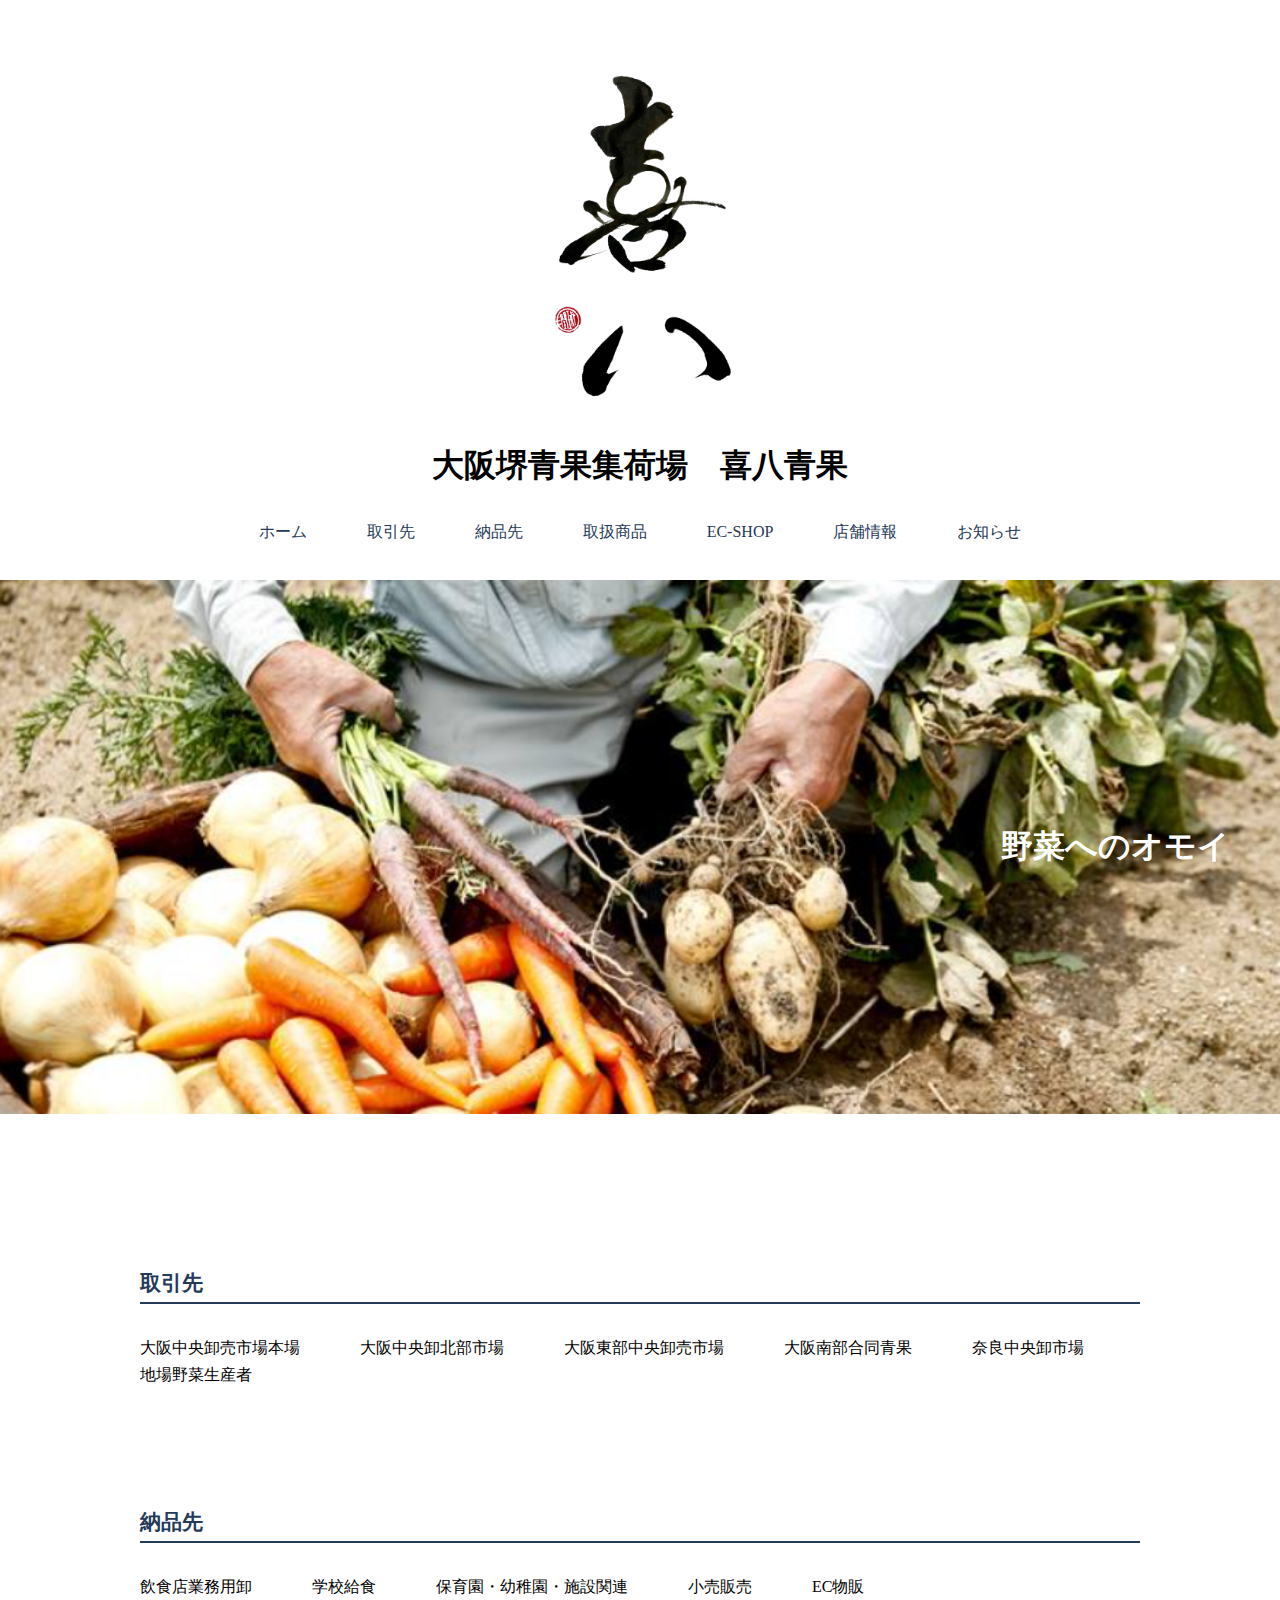
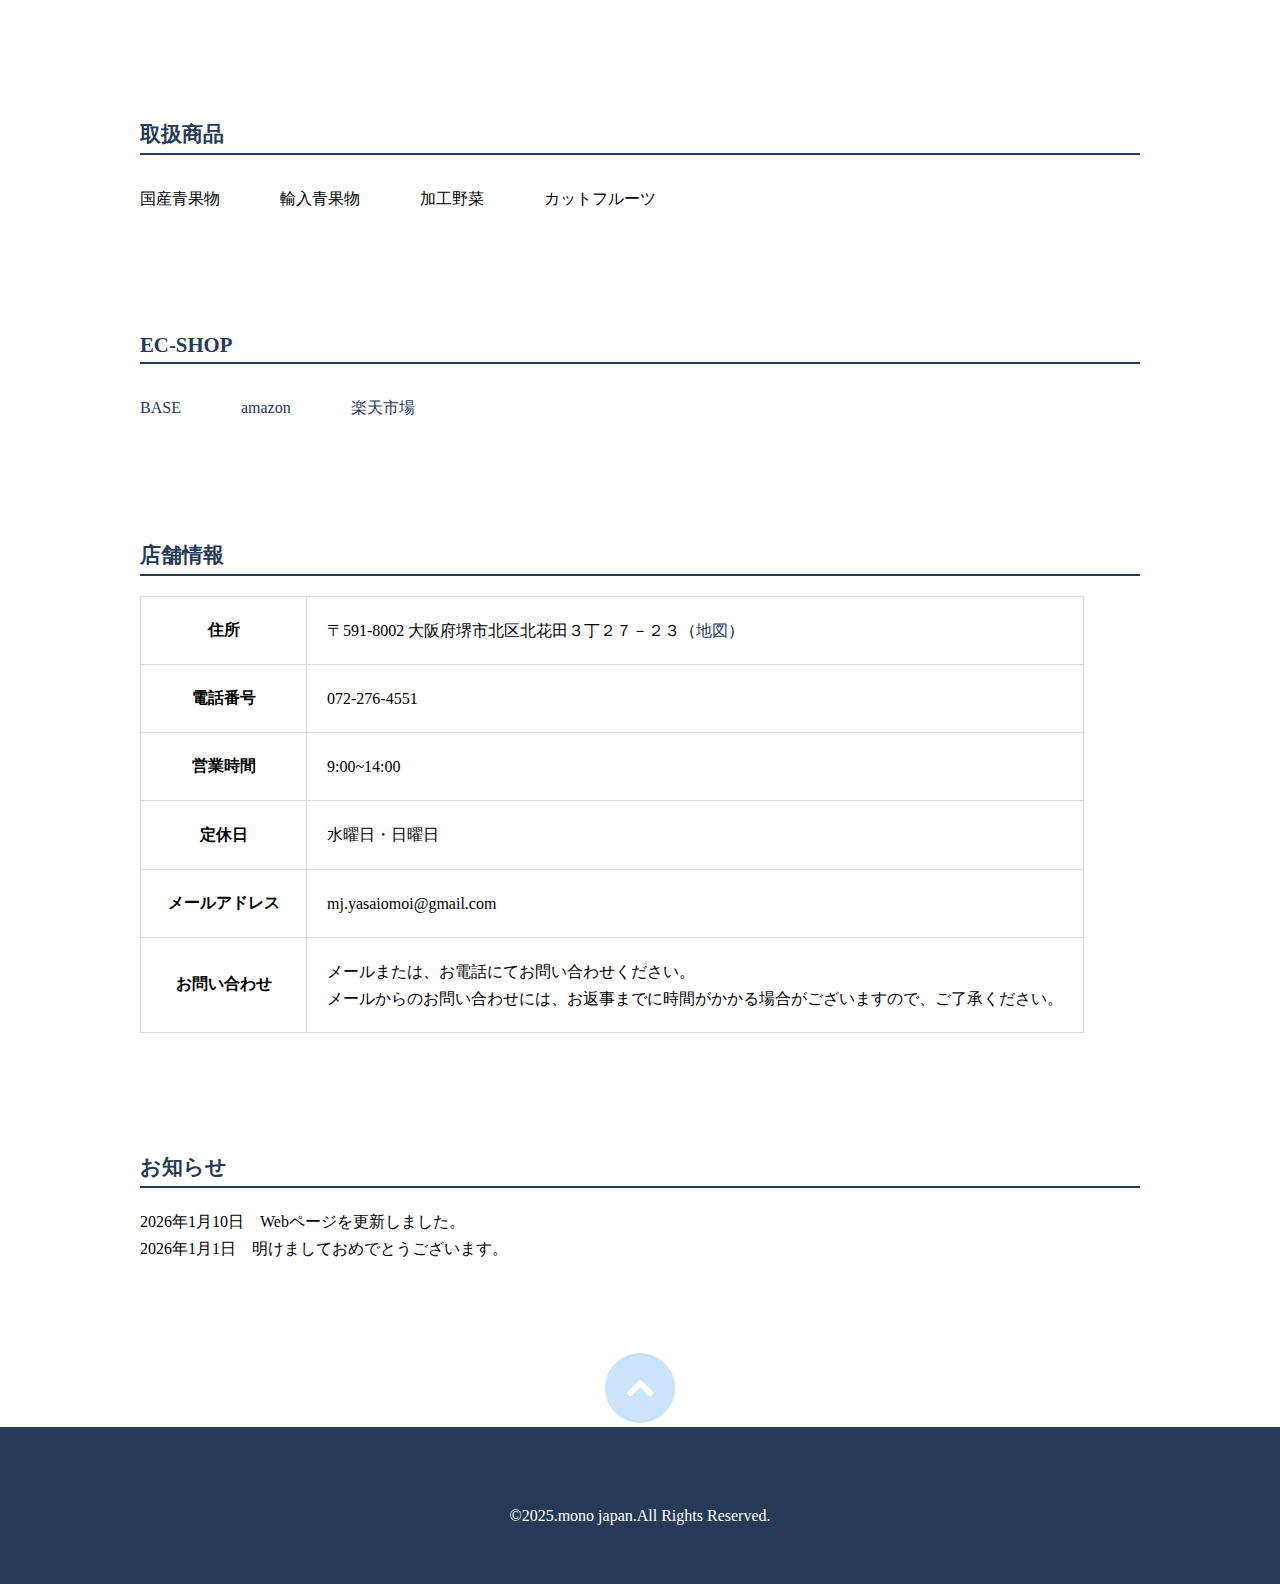
<file: index.html>
<!doctype html>
<html>

<head>
  <meta charset="UTF-8">
  <meta name="viewport" content="width=device-width, initial-scale=1">
  <title>堺市青果物卸販売　喜八</title>

  <link rel="stylesheet" href="css/style.css">
</head>

<body id="top">
  <!--ヘッダー開始-->
  <header class="header">
    <div class="top">
      <img src="images/kihachi.png" alt="店舗ロゴ">
    </div>
    <div class="logo">
      <h1>大阪堺青果集荷場　喜八青果</h1>
    </div>
    <nav class="nav">
      <ul>
        <li><a href="index.html">ホーム</a></li>
        <li><a href="index.html#supplier">取引先</a></li>
        <li><a href="index.html#customer">納品先</a></li>
        <li><a href="index.html#product">取扱商品</a></li>
        <li><a href="index.html#EC">EC-SHOP</a></li>
        <li><a href="index.html#shop">店舗情報</a></li>
        <li><a href="index.html#new">お知らせ</a></li>
      </ul>
    </nav>
  </header>
  <!--ヘッダーここまで-->
  <h1 class="hero index">野菜へのオモイ</h1>
  <main>
    <div id="supplier">
      <h2>取引先</h2>
      <nav>
        <ul>
          <li>大阪中央卸売市場本場</li>
          <li>大阪中央卸北部市場</li>
          <li>大阪東部中央卸売市場</li>
          <li>大阪南部合同青果</li>
          <li>奈良中央卸市場</li>
          <li>地場野菜生産者</li>
        </ul>
      </nav>
    </div>
    <div id="customer">
      <h2>納品先</h2>
      <nav>
        <ul>
          <li>飲食店業務用卸</li>
          <li>学校給食</li>
          <li>保育園・幼稚園・施設関連</li>
          <li>小売販売</li>
          <li>EC物販</li>
        </ul>
      </nav>
    </div>
    <div id="product">
      <h2>取扱商品</h2>
      <nav>
        <ul>
          <li>国産青果物</li>
          <li>輸入青果物</li>
          <li>加工野菜</li>
          <li>カットフルーツ</li>
        </ul>
      </nav>
    </div>
    <div id="EC">
      <h2>EC-SHOP</h2>
      <nav>
        <ul>
          <li><a href="https://kihachi.base.ec" target="_blank">BASE</a></li>
          <li><a
              href="https://www.amazon.co.jp/%E9%87%8E%E8%8F%9C-monojapan-%E9%A3%9F%E5%93%81%E3%83%BB%E9%A3%B2%E6%96%99%E3%83%BB%E3%81%8A%E9%85%92/s?rh=n%3A70943051%2Cp_6%3AA1IYSQZE8ZMUAF"
              target="_blank">amazon</a></li>
          <li><a href="https://www.rakuten.ne.jp/gold/yasai-omoi/" target="_blank">楽天市場</a></li>
        </ul>
      </nav>
    </div>

    <div id="shop">
      <h2>店舗情報</h2>
      <table class="shop-info">
        <tr>
          <th>住所</th>
          <td>〒591-8002 大阪府堺市北区北花田３丁２７－２３（<a href="images/map.png" target="_blank">地図</a>）</td>
        </tr>
        <tr>
          <th>電話番号</th>
          <td>072-276-4551
          </td>
        </tr>
        <tr>
          <th>営業時間</th>
          <td>9:00~14:00</td>
        </tr>
        <tr>
          <th>定休日</th>
          <td>水曜日・日曜日</td>
        </tr>
        <tr>
          <th>メールアドレス</th>
          <td>mj.yasaiomoi@gmail.com</td>
        </tr>
        <tr>
          <th>お問い合わせ</th>
          <td>メールまたは、お電話にてお問い合わせください。
            <p>メールからのお問い合わせには、お返事までに時間がかかる場合がございますので、ご了承ください。</p>
          </td>
        </tr>
      </table>
    </div>

    <div id="new">
      <h2>お知らせ</h2>
      <p>2026年1月10日　Webページを更新しました。</p>
      <p>2026年1月1日　明けましておめでとうございます。</p>
    </div>


  </main>
  <!--フッター開始-->
  <footer>
    <div class="gotop">
      <a href="#top"><img src="images/gotop.svg" alt="ページトップへ戻る"></a>
    </div>
    <p class="copyright">&copy;2025.mono japan.All Rights Reserved.</p>
  </footer>
  <!--フッターここまで-->
</body>

</html>
</file>
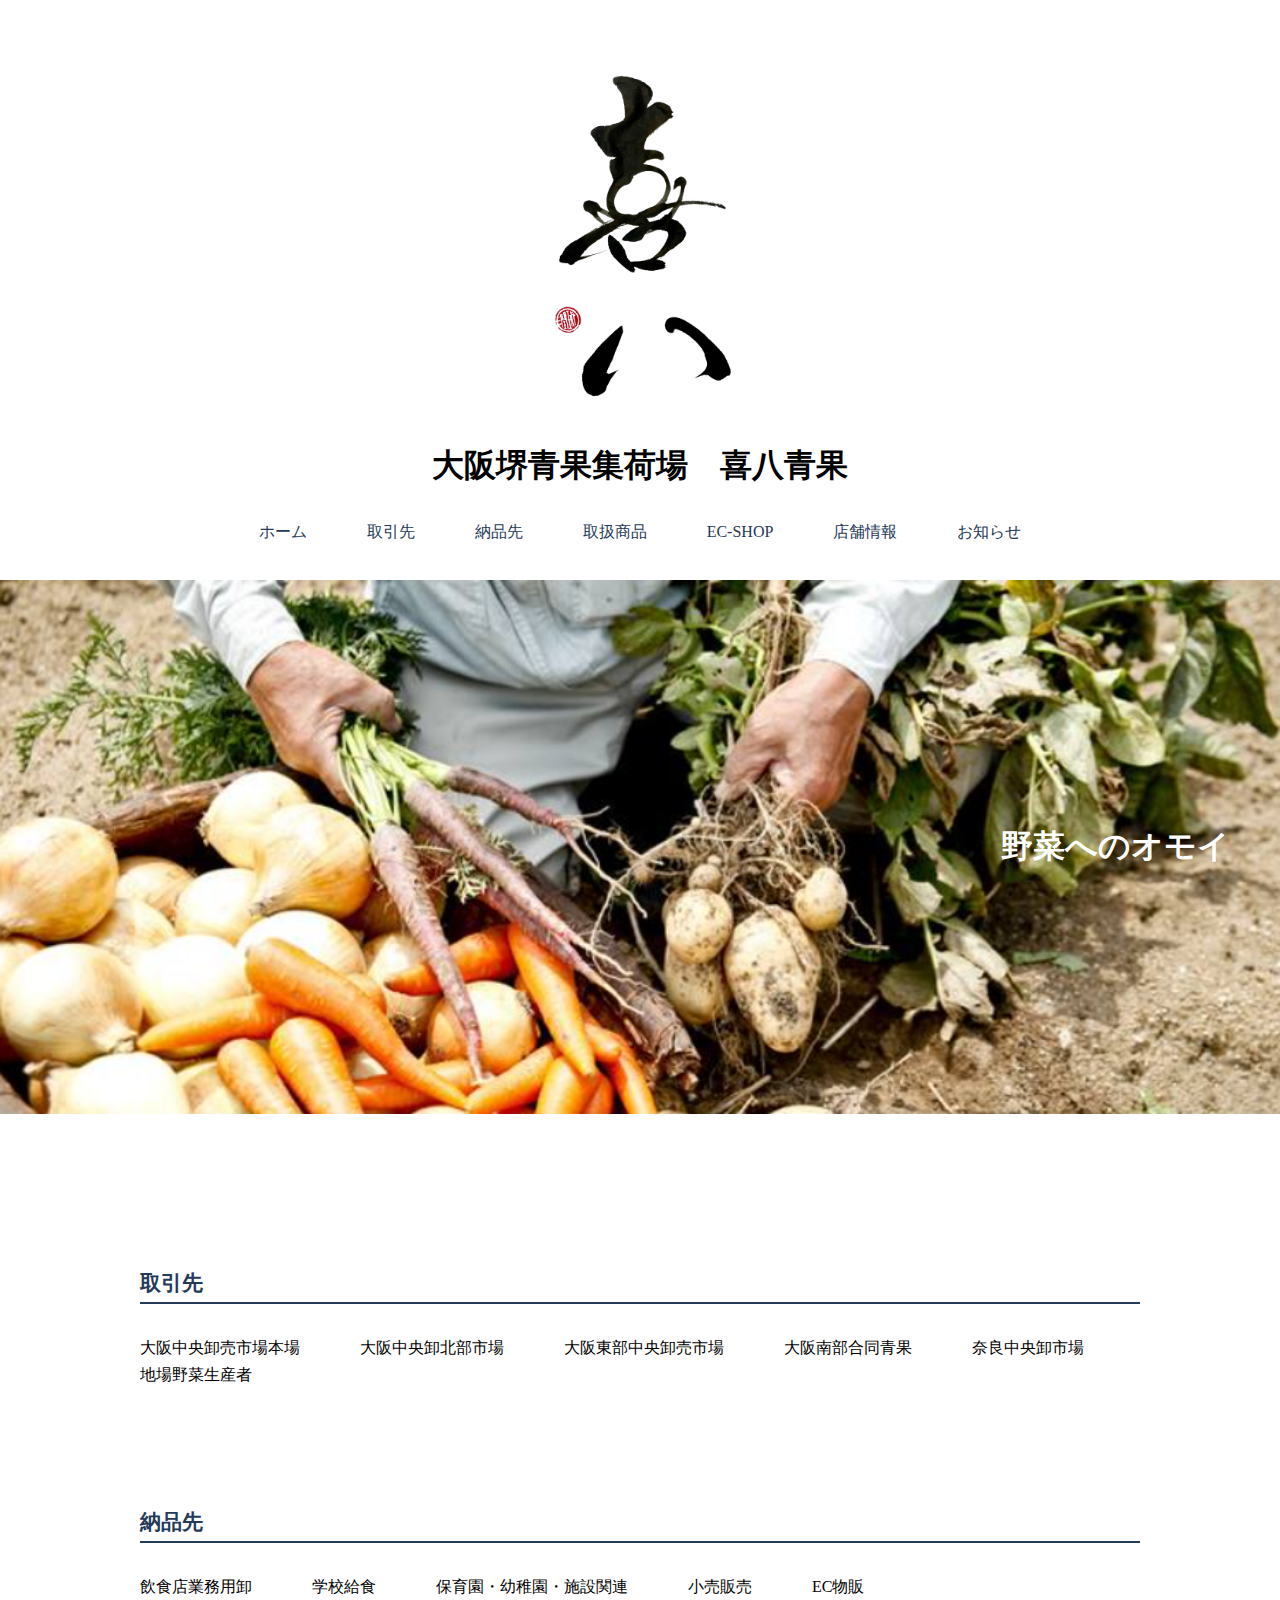
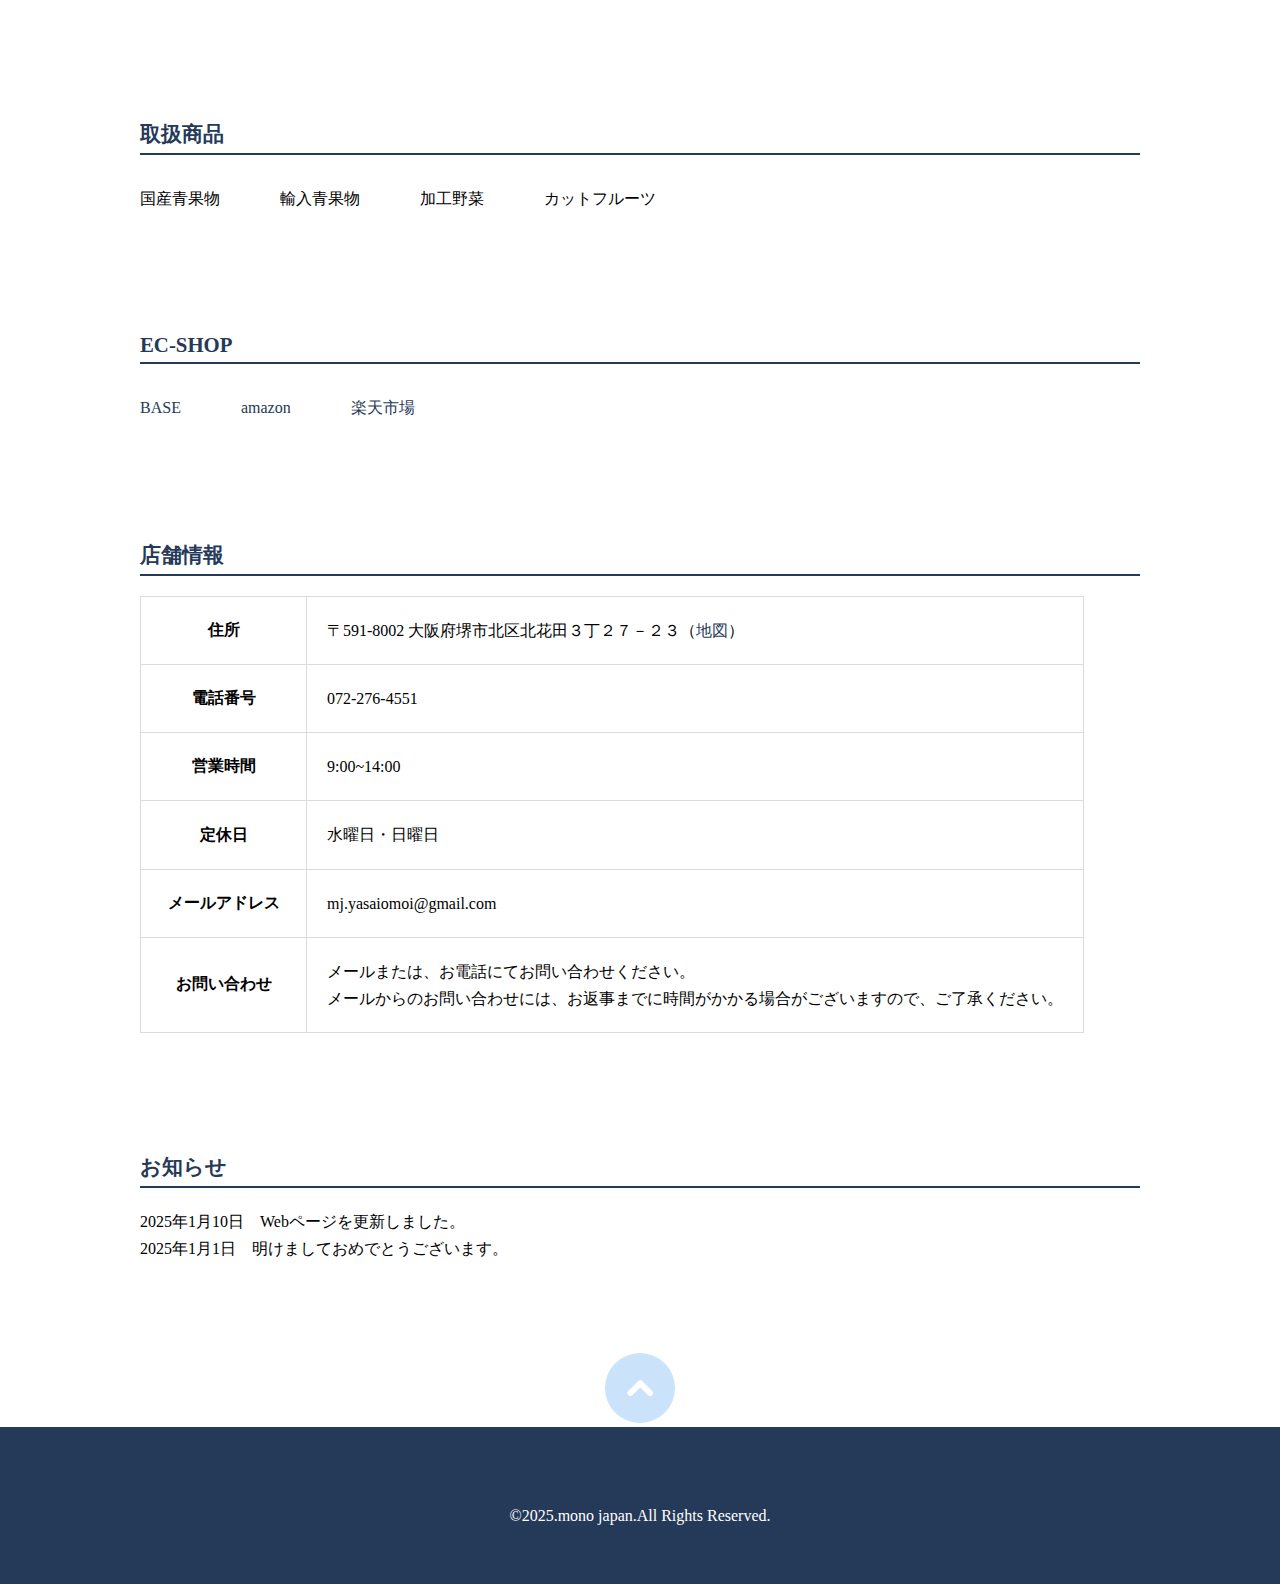
<file: kihachiHP/index.html>
<!doctype html>
<html>
<head>
  <meta charset="UTF-8">
  <meta name="viewport" content="width=device-width, initial-scale=1">
  <title>堺市青果物卸販売　喜八</title>

<link rel="stylesheet" href="css/style.css">
</head>
<body id="top">
 <!--ヘッダー開始-->
  <header class="header">
<div class="top">
    <img src="images/kihachi.png" alt="店舗ロゴ">
</div>
  <div class="logo">
    <h1>大阪堺青果集荷場　喜八青果</h1>
  </div>
    <nav class="nav">
      <ul>
      <li><a href="index.html">ホーム</a></li>
      <li><a href="index.html#supplier">取引先</a></li>
      <li><a href="index.html#customer">納品先</a></li>
      <li><a href="index.html#product">取扱商品</a></li>
      <li><a href="index.html#EC">EC-SHOP</a></li>
      <li><a href="index.html#shop">店舗情報</a></li>
      <li><a href="index.html#new">お知らせ</a></li>
      </ul>
    </nav>
 </header>
  <!--ヘッダーここまで-->
  <h1 class="hero index">野菜へのオモイ</h1>
  <main>
<div id="supplier">
      <h2>取引先</h2>
      <nav>
      <ul>
      <li>大阪中央卸売市場本場</li>
      <li>大阪中央卸北部市場</li>
      <li>大阪東部中央卸売市場</li>
      <li>大阪南部合同青果</li>
      <li>奈良中央卸市場</li>
      <li>地場野菜生産者</li>
      </ul>
      </nav>
</div>
<div id="customer">
      <h2>納品先</h2>
      <nav>
      <ul>
      <li>飲食店業務用卸</li>
      <li>学校給食</li>
      <li>保育園・幼稚園・施設関連</li>
      <li>小売販売</li>
      <li>EC物販</li>
      </ul>
      </nav>
</div>
<div id="product">
      <h2>取扱商品</h2>
      <nav>
      <ul>
      <li>国産青果物</li>
      <li>輸入青果物</li>
      <li>加工野菜</li>
      <li>カットフルーツ</li>
      </ul>
      </nav>
</div>
  <div id="EC">
      <h2>EC-SHOP</h2>
              <nav>
          <ul>
          <li><a href="https://kihachi.base.ec" target="_blank">BASE</a></li>
          <li><a href="https://www.amazon.co.jp/%E9%87%8E%E8%8F%9C-monojapan-%E9%A3%9F%E5%93%81%E3%83%BB%E9%A3%B2%E6%96%99%E3%83%BB%E3%81%8A%E9%85%92/s?rh=n%3A70943051%2Cp_6%3AA1IYSQZE8ZMUAF" target="_blank">amazon</a></li>
          <li><a href="https://www.rakuten.ne.jp/gold/yasai-omoi/" target="_blank">楽天市場</a></li>
          </ul>
        </nav>
  </div>

<div id="shop">
     <h2>店舗情報</h2>
      <table class="shop-info">
        <tr>
          <th>住所</th>
          <td>〒591-8002 大阪府堺市北区北花田３丁２７－２３（<a href="images/map.png" target="_blank">地図</a>）</td>
        </tr>
        <tr>
          <th>電話番号</th>
          <td>072-276-4551
          </td>
        </tr>
         <tr>
          <th>営業時間</th>
          <td>9:00~14:00</td>
        </tr>
        <tr>
          <th>定休日</th>
          <td>水曜日・日曜日</td>
        </tr>
        <tr>
          <th>メールアドレス</th>
          <td>mj.yasaiomoi@gmail.com</td>
        </tr>
        <tr>
          <th>お問い合わせ</th>
          <td>メールまたは、お電話にてお問い合わせください。
<p>メールからのお問い合わせには、お返事までに時間がかかる場合がございますので、ご了承ください。</p></td>
        </tr>
      </table>
  </div>

  <div id="new">
      <h2>お知らせ</h2>
      <p>2025年1月10日　Webページを更新しました。</p>
      <p>2025年1月1日　明けましておめでとうございます。</p>
  </div>


  </main>
<!--フッター開始-->
<footer>
<div class="gotop">
   <a href="#top"><img src="images/gotop.svg" alt="ページトップへ戻る"></a>
  </div>
<p class="copyright">&copy;2025.mono japan.All Rights Reserved.</p>
</footer>
<!--フッターここまで-->
</body>
</html>
</file>
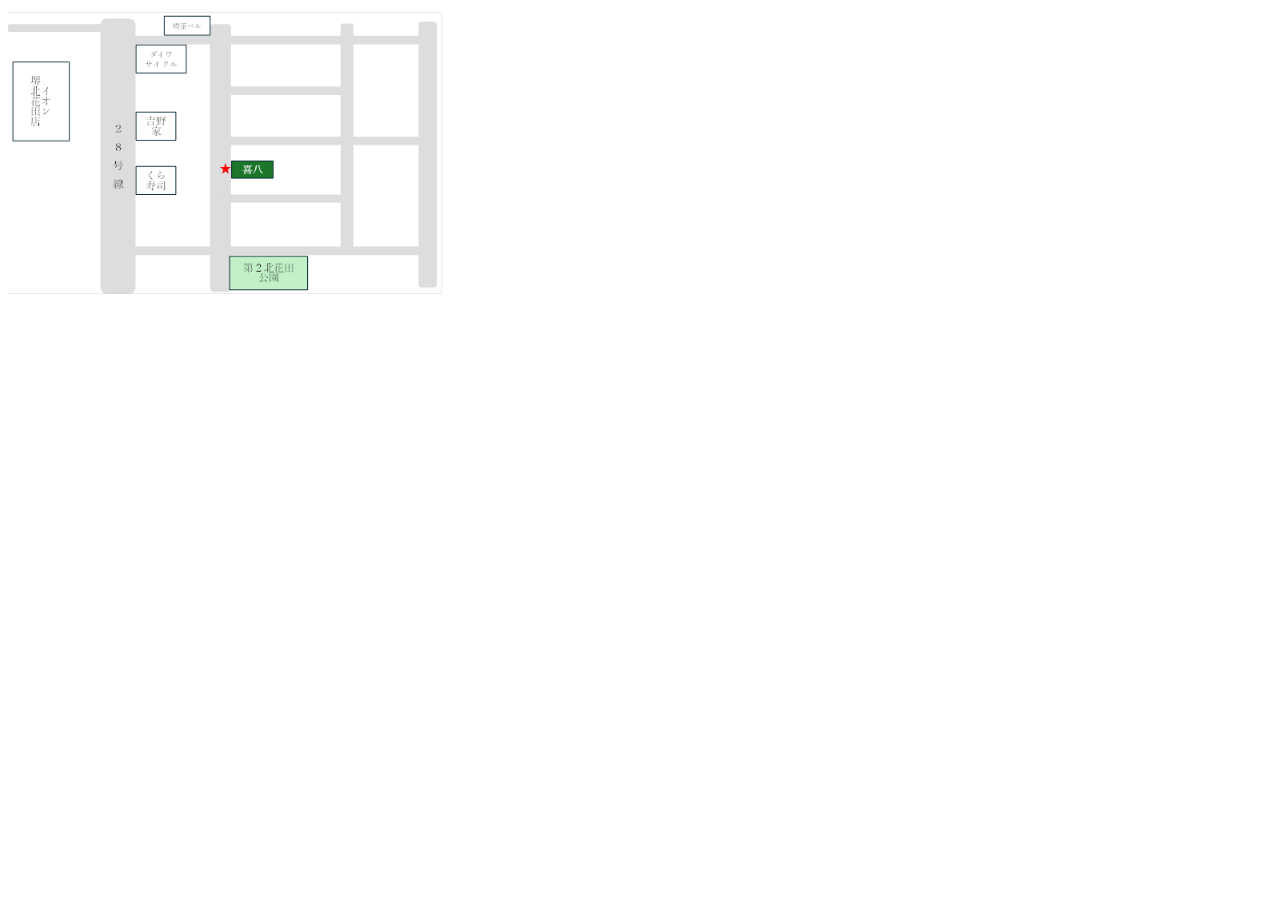
<file: images/kihachimap.files.html>
<html xmlns:v="urn:schemas-microsoft-com:vml"
xmlns:o="urn:schemas-microsoft-com:office:office"
xmlns:w="urn:schemas-microsoft-com:office:word"
xmlns:m="http://schemas.microsoft.com/office/2004/12/omml"
xmlns="http://www.w3.org/TR/REC-html40">

<head>
<meta http-equiv=Content-Type content="text/html; charset=shift_jis">
<meta name=ProgId content=Word.Document>
<meta name=Generator content="Microsoft Word 15">
<meta name=Originator content="Microsoft Word 15">
<link rel=File-List href="kihachimap.files.files/filelist.xml">
<link rel=Edit-Time-Data href="kihachimap.files.files/editdata.mso">
<!--[if !mso]>
<style>
v\:* {behavior:url(#default#VML);}
o\:* {behavior:url(#default#VML);}
w\:* {behavior:url(#default#VML);}
.shape {behavior:url(#default#VML);}
</style>
<![endif]--><!--[if gte mso 9]><xml>
 <o:DocumentProperties>
  <o:Author>student</o:Author>
  <o:LastAuthor>student</o:LastAuthor>
  <o:Revision>1</o:Revision>
  <o:TotalTime>1</o:TotalTime>
  <o:Created>2025-01-08T05:51:00Z</o:Created>
  <o:LastSaved>2025-01-08T05:52:00Z</o:LastSaved>
  <o:Pages>1</o:Pages>
  <o:Characters>1</o:Characters>
  <o:Lines>1</o:Lines>
  <o:Paragraphs>1</o:Paragraphs>
  <o:CharactersWithSpaces>1</o:CharactersWithSpaces>
  <o:Version>16.00</o:Version>
 </o:DocumentProperties>
 <o:OfficeDocumentSettings>
  <o:AllowPNG/>
 </o:OfficeDocumentSettings>
</xml><![endif]-->
<link rel=themeData href="kihachimap.files.files/themedata.thmx">
<link rel=colorSchemeMapping
href="kihachimap.files.files/colorschememapping.xml">
<!--[if gte mso 9]><xml>
 <w:WordDocument>
  <w:SpellingState>Clean</w:SpellingState>
  <w:GrammarState>Clean</w:GrammarState>
  <w:TrackMoves>false</w:TrackMoves>
  <w:TrackFormatting/>
  <w:PunctuationKerning/>
  <w:DisplayHorizontalDrawingGridEvery>0</w:DisplayHorizontalDrawingGridEvery>
  <w:DisplayVerticalDrawingGridEvery>2</w:DisplayVerticalDrawingGridEvery>
  <w:ValidateAgainstSchemas/>
  <w:SaveIfXMLInvalid>false</w:SaveIfXMLInvalid>
  <w:IgnoreMixedContent>false</w:IgnoreMixedContent>
  <w:AlwaysShowPlaceholderText>false</w:AlwaysShowPlaceholderText>
  <w:DoNotPromoteQF/>
  <w:LidThemeOther>EN-US</w:LidThemeOther>
  <w:LidThemeAsian>JA</w:LidThemeAsian>
  <w:LidThemeComplexScript>X-NONE</w:LidThemeComplexScript>
  <w:Compatibility>
   <w:SpaceForUL/>
   <w:BalanceSingleByteDoubleByteWidth/>
   <w:DoNotLeaveBackslashAlone/>
   <w:ULTrailSpace/>
   <w:DoNotExpandShiftReturn/>
   <w:AdjustLineHeightInTable/>
   <w:BreakWrappedTables/>
   <w:SnapToGridInCell/>
   <w:WrapTextWithPunct/>
   <w:UseAsianBreakRules/>
   <w:DontGrowAutofit/>
   <w:SplitPgBreakAndParaMark/>
   <w:EnableOpenTypeKerning/>
   <w:DontFlipMirrorIndents/>
   <w:OverrideTableStyleHps/>
   <w:UseFELayout/>
  </w:Compatibility>
  <m:mathPr>
   <m:mathFont m:val="Cambria Math"/>
   <m:brkBin m:val="before"/>
   <m:brkBinSub m:val="&#45;-"/>
   <m:smallFrac m:val="off"/>
   <m:dispDef/>
   <m:lMargin m:val="0"/>
   <m:rMargin m:val="0"/>
   <m:defJc m:val="centerGroup"/>
   <m:wrapIndent m:val="1440"/>
   <m:intLim m:val="subSup"/>
   <m:naryLim m:val="undOvr"/>
  </m:mathPr></w:WordDocument>
</xml><![endif]--><!--[if gte mso 9]><xml>
 <w:LatentStyles DefLockedState="false" DefUnhideWhenUsed="false"
  DefSemiHidden="false" DefQFormat="false" DefPriority="99"
  LatentStyleCount="376">
  <w:LsdException Locked="false" Priority="0" QFormat="true" Name="Normal"/>
  <w:LsdException Locked="false" Priority="9" QFormat="true" Name="heading 1"/>
  <w:LsdException Locked="false" Priority="9" SemiHidden="true"
   UnhideWhenUsed="true" QFormat="true" Name="heading 2"/>
  <w:LsdException Locked="false" Priority="9" SemiHidden="true"
   UnhideWhenUsed="true" QFormat="true" Name="heading 3"/>
  <w:LsdException Locked="false" Priority="9" SemiHidden="true"
   UnhideWhenUsed="true" QFormat="true" Name="heading 4"/>
  <w:LsdException Locked="false" Priority="9" SemiHidden="true"
   UnhideWhenUsed="true" QFormat="true" Name="heading 5"/>
  <w:LsdException Locked="false" Priority="9" SemiHidden="true"
   UnhideWhenUsed="true" QFormat="true" Name="heading 6"/>
  <w:LsdException Locked="false" Priority="9" SemiHidden="true"
   UnhideWhenUsed="true" QFormat="true" Name="heading 7"/>
  <w:LsdException Locked="false" Priority="9" SemiHidden="true"
   UnhideWhenUsed="true" QFormat="true" Name="heading 8"/>
  <w:LsdException Locked="false" Priority="9" SemiHidden="true"
   UnhideWhenUsed="true" QFormat="true" Name="heading 9"/>
  <w:LsdException Locked="false" SemiHidden="true" UnhideWhenUsed="true"
   Name="index 1"/>
  <w:LsdException Locked="false" SemiHidden="true" UnhideWhenUsed="true"
   Name="index 2"/>
  <w:LsdException Locked="false" SemiHidden="true" UnhideWhenUsed="true"
   Name="index 3"/>
  <w:LsdException Locked="false" SemiHidden="true" UnhideWhenUsed="true"
   Name="index 4"/>
  <w:LsdException Locked="false" SemiHidden="true" UnhideWhenUsed="true"
   Name="index 5"/>
  <w:LsdException Locked="false" SemiHidden="true" UnhideWhenUsed="true"
   Name="index 6"/>
  <w:LsdException Locked="false" SemiHidden="true" UnhideWhenUsed="true"
   Name="index 7"/>
  <w:LsdException Locked="false" SemiHidden="true" UnhideWhenUsed="true"
   Name="index 8"/>
  <w:LsdException Locked="false" SemiHidden="true" UnhideWhenUsed="true"
   Name="index 9"/>
  <w:LsdException Locked="false" Priority="39" SemiHidden="true"
   UnhideWhenUsed="true" Name="toc 1"/>
  <w:LsdException Locked="false" Priority="39" SemiHidden="true"
   UnhideWhenUsed="true" Name="toc 2"/>
  <w:LsdException Locked="false" Priority="39" SemiHidden="true"
   UnhideWhenUsed="true" Name="toc 3"/>
  <w:LsdException Locked="false" Priority="39" SemiHidden="true"
   UnhideWhenUsed="true" Name="toc 4"/>
  <w:LsdException Locked="false" Priority="39" SemiHidden="true"
   UnhideWhenUsed="true" Name="toc 5"/>
  <w:LsdException Locked="false" Priority="39" SemiHidden="true"
   UnhideWhenUsed="true" Name="toc 6"/>
  <w:LsdException Locked="false" Priority="39" SemiHidden="true"
   UnhideWhenUsed="true" Name="toc 7"/>
  <w:LsdException Locked="false" Priority="39" SemiHidden="true"
   UnhideWhenUsed="true" Name="toc 8"/>
  <w:LsdException Locked="false" Priority="39" SemiHidden="true"
   UnhideWhenUsed="true" Name="toc 9"/>
  <w:LsdException Locked="false" SemiHidden="true" UnhideWhenUsed="true"
   Name="Normal Indent"/>
  <w:LsdException Locked="false" SemiHidden="true" UnhideWhenUsed="true"
   Name="footnote text"/>
  <w:LsdException Locked="false" SemiHidden="true" UnhideWhenUsed="true"
   Name="annotation text"/>
  <w:LsdException Locked="false" SemiHidden="true" UnhideWhenUsed="true"
   Name="header"/>
  <w:LsdException Locked="false" SemiHidden="true" UnhideWhenUsed="true"
   Name="footer"/>
  <w:LsdException Locked="false" SemiHidden="true" UnhideWhenUsed="true"
   Name="index heading"/>
  <w:LsdException Locked="false" Priority="35" SemiHidden="true"
   UnhideWhenUsed="true" QFormat="true" Name="caption"/>
  <w:LsdException Locked="false" SemiHidden="true" UnhideWhenUsed="true"
   Name="table of figures"/>
  <w:LsdException Locked="false" SemiHidden="true" UnhideWhenUsed="true"
   Name="envelope address"/>
  <w:LsdException Locked="false" SemiHidden="true" UnhideWhenUsed="true"
   Name="envelope return"/>
  <w:LsdException Locked="false" SemiHidden="true" UnhideWhenUsed="true"
   Name="footnote reference"/>
  <w:LsdException Locked="false" SemiHidden="true" UnhideWhenUsed="true"
   Name="annotation reference"/>
  <w:LsdException Locked="false" SemiHidden="true" UnhideWhenUsed="true"
   Name="line number"/>
  <w:LsdException Locked="false" SemiHidden="true" UnhideWhenUsed="true"
   Name="page number"/>
  <w:LsdException Locked="false" SemiHidden="true" UnhideWhenUsed="true"
   Name="endnote reference"/>
  <w:LsdException Locked="false" SemiHidden="true" UnhideWhenUsed="true"
   Name="endnote text"/>
  <w:LsdException Locked="false" SemiHidden="true" UnhideWhenUsed="true"
   Name="table of authorities"/>
  <w:LsdException Locked="false" SemiHidden="true" UnhideWhenUsed="true"
   Name="macro"/>
  <w:LsdException Locked="false" SemiHidden="true" UnhideWhenUsed="true"
   Name="toa heading"/>
  <w:LsdException Locked="false" SemiHidden="true" UnhideWhenUsed="true"
   Name="List"/>
  <w:LsdException Locked="false" SemiHidden="true" UnhideWhenUsed="true"
   Name="List Bullet"/>
  <w:LsdException Locked="false" SemiHidden="true" UnhideWhenUsed="true"
   Name="List Number"/>
  <w:LsdException Locked="false" SemiHidden="true" UnhideWhenUsed="true"
   Name="List 2"/>
  <w:LsdException Locked="false" SemiHidden="true" UnhideWhenUsed="true"
   Name="List 3"/>
  <w:LsdException Locked="false" SemiHidden="true" UnhideWhenUsed="true"
   Name="List 4"/>
  <w:LsdException Locked="false" SemiHidden="true" UnhideWhenUsed="true"
   Name="List 5"/>
  <w:LsdException Locked="false" SemiHidden="true" UnhideWhenUsed="true"
   Name="List Bullet 2"/>
  <w:LsdException Locked="false" SemiHidden="true" UnhideWhenUsed="true"
   Name="List Bullet 3"/>
  <w:LsdException Locked="false" SemiHidden="true" UnhideWhenUsed="true"
   Name="List Bullet 4"/>
  <w:LsdException Locked="false" SemiHidden="true" UnhideWhenUsed="true"
   Name="List Bullet 5"/>
  <w:LsdException Locked="false" SemiHidden="true" UnhideWhenUsed="true"
   Name="List Number 2"/>
  <w:LsdException Locked="false" SemiHidden="true" UnhideWhenUsed="true"
   Name="List Number 3"/>
  <w:LsdException Locked="false" SemiHidden="true" UnhideWhenUsed="true"
   Name="List Number 4"/>
  <w:LsdException Locked="false" SemiHidden="true" UnhideWhenUsed="true"
   Name="List Number 5"/>
  <w:LsdException Locked="false" Priority="10" QFormat="true" Name="Title"/>
  <w:LsdException Locked="false" SemiHidden="true" UnhideWhenUsed="true"
   Name="Closing"/>
  <w:LsdException Locked="false" SemiHidden="true" UnhideWhenUsed="true"
   Name="Signature"/>
  <w:LsdException Locked="false" Priority="1" SemiHidden="true"
   UnhideWhenUsed="true" Name="Default Paragraph Font"/>
  <w:LsdException Locked="false" SemiHidden="true" UnhideWhenUsed="true"
   Name="Body Text"/>
  <w:LsdException Locked="false" SemiHidden="true" UnhideWhenUsed="true"
   Name="Body Text Indent"/>
  <w:LsdException Locked="false" SemiHidden="true" UnhideWhenUsed="true"
   Name="List Continue"/>
  <w:LsdException Locked="false" SemiHidden="true" UnhideWhenUsed="true"
   Name="List Continue 2"/>
  <w:LsdException Locked="false" SemiHidden="true" UnhideWhenUsed="true"
   Name="List Continue 3"/>
  <w:LsdException Locked="false" SemiHidden="true" UnhideWhenUsed="true"
   Name="List Continue 4"/>
  <w:LsdException Locked="false" SemiHidden="true" UnhideWhenUsed="true"
   Name="List Continue 5"/>
  <w:LsdException Locked="false" SemiHidden="true" UnhideWhenUsed="true"
   Name="Message Header"/>
  <w:LsdException Locked="false" Priority="11" QFormat="true" Name="Subtitle"/>
  <w:LsdException Locked="false" SemiHidden="true" UnhideWhenUsed="true"
   Name="Salutation"/>
  <w:LsdException Locked="false" SemiHidden="true" UnhideWhenUsed="true"
   Name="Date"/>
  <w:LsdException Locked="false" SemiHidden="true" UnhideWhenUsed="true"
   Name="Body Text First Indent"/>
  <w:LsdException Locked="false" SemiHidden="true" UnhideWhenUsed="true"
   Name="Body Text First Indent 2"/>
  <w:LsdException Locked="false" SemiHidden="true" UnhideWhenUsed="true"
   Name="Note Heading"/>
  <w:LsdException Locked="false" SemiHidden="true" UnhideWhenUsed="true"
   Name="Body Text 2"/>
  <w:LsdException Locked="false" SemiHidden="true" UnhideWhenUsed="true"
   Name="Body Text 3"/>
  <w:LsdException Locked="false" SemiHidden="true" UnhideWhenUsed="true"
   Name="Body Text Indent 2"/>
  <w:LsdException Locked="false" SemiHidden="true" UnhideWhenUsed="true"
   Name="Body Text Indent 3"/>
  <w:LsdException Locked="false" SemiHidden="true" UnhideWhenUsed="true"
   Name="Block Text"/>
  <w:LsdException Locked="false" SemiHidden="true" UnhideWhenUsed="true"
   Name="Hyperlink"/>
  <w:LsdException Locked="false" SemiHidden="true" UnhideWhenUsed="true"
   Name="FollowedHyperlink"/>
  <w:LsdException Locked="false" Priority="22" QFormat="true" Name="Strong"/>
  <w:LsdException Locked="false" Priority="20" QFormat="true" Name="Emphasis"/>
  <w:LsdException Locked="false" SemiHidden="true" UnhideWhenUsed="true"
   Name="Document Map"/>
  <w:LsdException Locked="false" SemiHidden="true" UnhideWhenUsed="true"
   Name="Plain Text"/>
  <w:LsdException Locked="false" SemiHidden="true" UnhideWhenUsed="true"
   Name="E-mail Signature"/>
  <w:LsdException Locked="false" SemiHidden="true" UnhideWhenUsed="true"
   Name="HTML Top of Form"/>
  <w:LsdException Locked="false" SemiHidden="true" UnhideWhenUsed="true"
   Name="HTML Bottom of Form"/>
  <w:LsdException Locked="false" SemiHidden="true" UnhideWhenUsed="true"
   Name="Normal (Web)"/>
  <w:LsdException Locked="false" SemiHidden="true" UnhideWhenUsed="true"
   Name="HTML Acronym"/>
  <w:LsdException Locked="false" SemiHidden="true" UnhideWhenUsed="true"
   Name="HTML Address"/>
  <w:LsdException Locked="false" SemiHidden="true" UnhideWhenUsed="true"
   Name="HTML Cite"/>
  <w:LsdException Locked="false" SemiHidden="true" UnhideWhenUsed="true"
   Name="HTML Code"/>
  <w:LsdException Locked="false" SemiHidden="true" UnhideWhenUsed="true"
   Name="HTML Definition"/>
  <w:LsdException Locked="false" SemiHidden="true" UnhideWhenUsed="true"
   Name="HTML Keyboard"/>
  <w:LsdException Locked="false" SemiHidden="true" UnhideWhenUsed="true"
   Name="HTML Preformatted"/>
  <w:LsdException Locked="false" SemiHidden="true" UnhideWhenUsed="true"
   Name="HTML Sample"/>
  <w:LsdException Locked="false" SemiHidden="true" UnhideWhenUsed="true"
   Name="HTML Typewriter"/>
  <w:LsdException Locked="false" SemiHidden="true" UnhideWhenUsed="true"
   Name="HTML Variable"/>
  <w:LsdException Locked="false" SemiHidden="true" UnhideWhenUsed="true"
   Name="Normal Table"/>
  <w:LsdException Locked="false" SemiHidden="true" UnhideWhenUsed="true"
   Name="annotation subject"/>
  <w:LsdException Locked="false" SemiHidden="true" UnhideWhenUsed="true"
   Name="No List"/>
  <w:LsdException Locked="false" SemiHidden="true" UnhideWhenUsed="true"
   Name="Outline List 1"/>
  <w:LsdException Locked="false" SemiHidden="true" UnhideWhenUsed="true"
   Name="Outline List 2"/>
  <w:LsdException Locked="false" SemiHidden="true" UnhideWhenUsed="true"
   Name="Outline List 3"/>
  <w:LsdException Locked="false" SemiHidden="true" UnhideWhenUsed="true"
   Name="Table Simple 1"/>
  <w:LsdException Locked="false" SemiHidden="true" UnhideWhenUsed="true"
   Name="Table Simple 2"/>
  <w:LsdException Locked="false" SemiHidden="true" UnhideWhenUsed="true"
   Name="Table Simple 3"/>
  <w:LsdException Locked="false" SemiHidden="true" UnhideWhenUsed="true"
   Name="Table Classic 1"/>
  <w:LsdException Locked="false" SemiHidden="true" UnhideWhenUsed="true"
   Name="Table Classic 2"/>
  <w:LsdException Locked="false" SemiHidden="true" UnhideWhenUsed="true"
   Name="Table Classic 3"/>
  <w:LsdException Locked="false" SemiHidden="true" UnhideWhenUsed="true"
   Name="Table Classic 4"/>
  <w:LsdException Locked="false" SemiHidden="true" UnhideWhenUsed="true"
   Name="Table Colorful 1"/>
  <w:LsdException Locked="false" SemiHidden="true" UnhideWhenUsed="true"
   Name="Table Colorful 2"/>
  <w:LsdException Locked="false" SemiHidden="true" UnhideWhenUsed="true"
   Name="Table Colorful 3"/>
  <w:LsdException Locked="false" SemiHidden="true" UnhideWhenUsed="true"
   Name="Table Columns 1"/>
  <w:LsdException Locked="false" SemiHidden="true" UnhideWhenUsed="true"
   Name="Table Columns 2"/>
  <w:LsdException Locked="false" SemiHidden="true" UnhideWhenUsed="true"
   Name="Table Columns 3"/>
  <w:LsdException Locked="false" SemiHidden="true" UnhideWhenUsed="true"
   Name="Table Columns 4"/>
  <w:LsdException Locked="false" SemiHidden="true" UnhideWhenUsed="true"
   Name="Table Columns 5"/>
  <w:LsdException Locked="false" SemiHidden="true" UnhideWhenUsed="true"
   Name="Table Grid 1"/>
  <w:LsdException Locked="false" SemiHidden="true" UnhideWhenUsed="true"
   Name="Table Grid 2"/>
  <w:LsdException Locked="false" SemiHidden="true" UnhideWhenUsed="true"
   Name="Table Grid 3"/>
  <w:LsdException Locked="false" SemiHidden="true" UnhideWhenUsed="true"
   Name="Table Grid 4"/>
  <w:LsdException Locked="false" SemiHidden="true" UnhideWhenUsed="true"
   Name="Table Grid 5"/>
  <w:LsdException Locked="false" SemiHidden="true" UnhideWhenUsed="true"
   Name="Table Grid 6"/>
  <w:LsdException Locked="false" SemiHidden="true" UnhideWhenUsed="true"
   Name="Table Grid 7"/>
  <w:LsdException Locked="false" SemiHidden="true" UnhideWhenUsed="true"
   Name="Table Grid 8"/>
  <w:LsdException Locked="false" SemiHidden="true" UnhideWhenUsed="true"
   Name="Table List 1"/>
  <w:LsdException Locked="false" SemiHidden="true" UnhideWhenUsed="true"
   Name="Table List 2"/>
  <w:LsdException Locked="false" SemiHidden="true" UnhideWhenUsed="true"
   Name="Table List 3"/>
  <w:LsdException Locked="false" SemiHidden="true" UnhideWhenUsed="true"
   Name="Table List 4"/>
  <w:LsdException Locked="false" SemiHidden="true" UnhideWhenUsed="true"
   Name="Table List 5"/>
  <w:LsdException Locked="false" SemiHidden="true" UnhideWhenUsed="true"
   Name="Table List 6"/>
  <w:LsdException Locked="false" SemiHidden="true" UnhideWhenUsed="true"
   Name="Table List 7"/>
  <w:LsdException Locked="false" SemiHidden="true" UnhideWhenUsed="true"
   Name="Table List 8"/>
  <w:LsdException Locked="false" SemiHidden="true" UnhideWhenUsed="true"
   Name="Table 3D effects 1"/>
  <w:LsdException Locked="false" SemiHidden="true" UnhideWhenUsed="true"
   Name="Table 3D effects 2"/>
  <w:LsdException Locked="false" SemiHidden="true" UnhideWhenUsed="true"
   Name="Table 3D effects 3"/>
  <w:LsdException Locked="false" SemiHidden="true" UnhideWhenUsed="true"
   Name="Table Contemporary"/>
  <w:LsdException Locked="false" SemiHidden="true" UnhideWhenUsed="true"
   Name="Table Elegant"/>
  <w:LsdException Locked="false" SemiHidden="true" UnhideWhenUsed="true"
   Name="Table Professional"/>
  <w:LsdException Locked="false" SemiHidden="true" UnhideWhenUsed="true"
   Name="Table Subtle 1"/>
  <w:LsdException Locked="false" SemiHidden="true" UnhideWhenUsed="true"
   Name="Table Subtle 2"/>
  <w:LsdException Locked="false" SemiHidden="true" UnhideWhenUsed="true"
   Name="Table Web 1"/>
  <w:LsdException Locked="false" SemiHidden="true" UnhideWhenUsed="true"
   Name="Table Web 2"/>
  <w:LsdException Locked="false" SemiHidden="true" UnhideWhenUsed="true"
   Name="Table Web 3"/>
  <w:LsdException Locked="false" SemiHidden="true" UnhideWhenUsed="true"
   Name="Balloon Text"/>
  <w:LsdException Locked="false" Priority="39" Name="Table Grid"/>
  <w:LsdException Locked="false" SemiHidden="true" UnhideWhenUsed="true"
   Name="Table Theme"/>
  <w:LsdException Locked="false" SemiHidden="true" Name="Placeholder Text"/>
  <w:LsdException Locked="false" Priority="1" QFormat="true" Name="No Spacing"/>
  <w:LsdException Locked="false" Priority="60" Name="Light Shading"/>
  <w:LsdException Locked="false" Priority="61" Name="Light List"/>
  <w:LsdException Locked="false" Priority="62" Name="Light Grid"/>
  <w:LsdException Locked="false" Priority="63" Name="Medium Shading 1"/>
  <w:LsdException Locked="false" Priority="64" Name="Medium Shading 2"/>
  <w:LsdException Locked="false" Priority="65" Name="Medium List 1"/>
  <w:LsdException Locked="false" Priority="66" Name="Medium List 2"/>
  <w:LsdException Locked="false" Priority="67" Name="Medium Grid 1"/>
  <w:LsdException Locked="false" Priority="68" Name="Medium Grid 2"/>
  <w:LsdException Locked="false" Priority="69" Name="Medium Grid 3"/>
  <w:LsdException Locked="false" Priority="70" Name="Dark List"/>
  <w:LsdException Locked="false" Priority="71" Name="Colorful Shading"/>
  <w:LsdException Locked="false" Priority="72" Name="Colorful List"/>
  <w:LsdException Locked="false" Priority="73" Name="Colorful Grid"/>
  <w:LsdException Locked="false" Priority="60" Name="Light Shading Accent 1"/>
  <w:LsdException Locked="false" Priority="61" Name="Light List Accent 1"/>
  <w:LsdException Locked="false" Priority="62" Name="Light Grid Accent 1"/>
  <w:LsdException Locked="false" Priority="63" Name="Medium Shading 1 Accent 1"/>
  <w:LsdException Locked="false" Priority="64" Name="Medium Shading 2 Accent 1"/>
  <w:LsdException Locked="false" Priority="65" Name="Medium List 1 Accent 1"/>
  <w:LsdException Locked="false" SemiHidden="true" Name="Revision"/>
  <w:LsdException Locked="false" Priority="34" QFormat="true"
   Name="List Paragraph"/>
  <w:LsdException Locked="false" Priority="29" QFormat="true" Name="Quote"/>
  <w:LsdException Locked="false" Priority="30" QFormat="true"
   Name="Intense Quote"/>
  <w:LsdException Locked="false" Priority="66" Name="Medium List 2 Accent 1"/>
  <w:LsdException Locked="false" Priority="67" Name="Medium Grid 1 Accent 1"/>
  <w:LsdException Locked="false" Priority="68" Name="Medium Grid 2 Accent 1"/>
  <w:LsdException Locked="false" Priority="69" Name="Medium Grid 3 Accent 1"/>
  <w:LsdException Locked="false" Priority="70" Name="Dark List Accent 1"/>
  <w:LsdException Locked="false" Priority="71" Name="Colorful Shading Accent 1"/>
  <w:LsdException Locked="false" Priority="72" Name="Colorful List Accent 1"/>
  <w:LsdException Locked="false" Priority="73" Name="Colorful Grid Accent 1"/>
  <w:LsdException Locked="false" Priority="60" Name="Light Shading Accent 2"/>
  <w:LsdException Locked="false" Priority="61" Name="Light List Accent 2"/>
  <w:LsdException Locked="false" Priority="62" Name="Light Grid Accent 2"/>
  <w:LsdException Locked="false" Priority="63" Name="Medium Shading 1 Accent 2"/>
  <w:LsdException Locked="false" Priority="64" Name="Medium Shading 2 Accent 2"/>
  <w:LsdException Locked="false" Priority="65" Name="Medium List 1 Accent 2"/>
  <w:LsdException Locked="false" Priority="66" Name="Medium List 2 Accent 2"/>
  <w:LsdException Locked="false" Priority="67" Name="Medium Grid 1 Accent 2"/>
  <w:LsdException Locked="false" Priority="68" Name="Medium Grid 2 Accent 2"/>
  <w:LsdException Locked="false" Priority="69" Name="Medium Grid 3 Accent 2"/>
  <w:LsdException Locked="false" Priority="70" Name="Dark List Accent 2"/>
  <w:LsdException Locked="false" Priority="71" Name="Colorful Shading Accent 2"/>
  <w:LsdException Locked="false" Priority="72" Name="Colorful List Accent 2"/>
  <w:LsdException Locked="false" Priority="73" Name="Colorful Grid Accent 2"/>
  <w:LsdException Locked="false" Priority="60" Name="Light Shading Accent 3"/>
  <w:LsdException Locked="false" Priority="61" Name="Light List Accent 3"/>
  <w:LsdException Locked="false" Priority="62" Name="Light Grid Accent 3"/>
  <w:LsdException Locked="false" Priority="63" Name="Medium Shading 1 Accent 3"/>
  <w:LsdException Locked="false" Priority="64" Name="Medium Shading 2 Accent 3"/>
  <w:LsdException Locked="false" Priority="65" Name="Medium List 1 Accent 3"/>
  <w:LsdException Locked="false" Priority="66" Name="Medium List 2 Accent 3"/>
  <w:LsdException Locked="false" Priority="67" Name="Medium Grid 1 Accent 3"/>
  <w:LsdException Locked="false" Priority="68" Name="Medium Grid 2 Accent 3"/>
  <w:LsdException Locked="false" Priority="69" Name="Medium Grid 3 Accent 3"/>
  <w:LsdException Locked="false" Priority="70" Name="Dark List Accent 3"/>
  <w:LsdException Locked="false" Priority="71" Name="Colorful Shading Accent 3"/>
  <w:LsdException Locked="false" Priority="72" Name="Colorful List Accent 3"/>
  <w:LsdException Locked="false" Priority="73" Name="Colorful Grid Accent 3"/>
  <w:LsdException Locked="false" Priority="60" Name="Light Shading Accent 4"/>
  <w:LsdException Locked="false" Priority="61" Name="Light List Accent 4"/>
  <w:LsdException Locked="false" Priority="62" Name="Light Grid Accent 4"/>
  <w:LsdException Locked="false" Priority="63" Name="Medium Shading 1 Accent 4"/>
  <w:LsdException Locked="false" Priority="64" Name="Medium Shading 2 Accent 4"/>
  <w:LsdException Locked="false" Priority="65" Name="Medium List 1 Accent 4"/>
  <w:LsdException Locked="false" Priority="66" Name="Medium List 2 Accent 4"/>
  <w:LsdException Locked="false" Priority="67" Name="Medium Grid 1 Accent 4"/>
  <w:LsdException Locked="false" Priority="68" Name="Medium Grid 2 Accent 4"/>
  <w:LsdException Locked="false" Priority="69" Name="Medium Grid 3 Accent 4"/>
  <w:LsdException Locked="false" Priority="70" Name="Dark List Accent 4"/>
  <w:LsdException Locked="false" Priority="71" Name="Colorful Shading Accent 4"/>
  <w:LsdException Locked="false" Priority="72" Name="Colorful List Accent 4"/>
  <w:LsdException Locked="false" Priority="73" Name="Colorful Grid Accent 4"/>
  <w:LsdException Locked="false" Priority="60" Name="Light Shading Accent 5"/>
  <w:LsdException Locked="false" Priority="61" Name="Light List Accent 5"/>
  <w:LsdException Locked="false" Priority="62" Name="Light Grid Accent 5"/>
  <w:LsdException Locked="false" Priority="63" Name="Medium Shading 1 Accent 5"/>
  <w:LsdException Locked="false" Priority="64" Name="Medium Shading 2 Accent 5"/>
  <w:LsdException Locked="false" Priority="65" Name="Medium List 1 Accent 5"/>
  <w:LsdException Locked="false" Priority="66" Name="Medium List 2 Accent 5"/>
  <w:LsdException Locked="false" Priority="67" Name="Medium Grid 1 Accent 5"/>
  <w:LsdException Locked="false" Priority="68" Name="Medium Grid 2 Accent 5"/>
  <w:LsdException Locked="false" Priority="69" Name="Medium Grid 3 Accent 5"/>
  <w:LsdException Locked="false" Priority="70" Name="Dark List Accent 5"/>
  <w:LsdException Locked="false" Priority="71" Name="Colorful Shading Accent 5"/>
  <w:LsdException Locked="false" Priority="72" Name="Colorful List Accent 5"/>
  <w:LsdException Locked="false" Priority="73" Name="Colorful Grid Accent 5"/>
  <w:LsdException Locked="false" Priority="60" Name="Light Shading Accent 6"/>
  <w:LsdException Locked="false" Priority="61" Name="Light List Accent 6"/>
  <w:LsdException Locked="false" Priority="62" Name="Light Grid Accent 6"/>
  <w:LsdException Locked="false" Priority="63" Name="Medium Shading 1 Accent 6"/>
  <w:LsdException Locked="false" Priority="64" Name="Medium Shading 2 Accent 6"/>
  <w:LsdException Locked="false" Priority="65" Name="Medium List 1 Accent 6"/>
  <w:LsdException Locked="false" Priority="66" Name="Medium List 2 Accent 6"/>
  <w:LsdException Locked="false" Priority="67" Name="Medium Grid 1 Accent 6"/>
  <w:LsdException Locked="false" Priority="68" Name="Medium Grid 2 Accent 6"/>
  <w:LsdException Locked="false" Priority="69" Name="Medium Grid 3 Accent 6"/>
  <w:LsdException Locked="false" Priority="70" Name="Dark List Accent 6"/>
  <w:LsdException Locked="false" Priority="71" Name="Colorful Shading Accent 6"/>
  <w:LsdException Locked="false" Priority="72" Name="Colorful List Accent 6"/>
  <w:LsdException Locked="false" Priority="73" Name="Colorful Grid Accent 6"/>
  <w:LsdException Locked="false" Priority="19" QFormat="true"
   Name="Subtle Emphasis"/>
  <w:LsdException Locked="false" Priority="21" QFormat="true"
   Name="Intense Emphasis"/>
  <w:LsdException Locked="false" Priority="31" QFormat="true"
   Name="Subtle Reference"/>
  <w:LsdException Locked="false" Priority="32" QFormat="true"
   Name="Intense Reference"/>
  <w:LsdException Locked="false" Priority="33" QFormat="true" Name="Book Title"/>
  <w:LsdException Locked="false" Priority="37" SemiHidden="true"
   UnhideWhenUsed="true" Name="Bibliography"/>
  <w:LsdException Locked="false" Priority="39" SemiHidden="true"
   UnhideWhenUsed="true" QFormat="true" Name="TOC Heading"/>
  <w:LsdException Locked="false" Priority="41" Name="Plain Table 1"/>
  <w:LsdException Locked="false" Priority="42" Name="Plain Table 2"/>
  <w:LsdException Locked="false" Priority="43" Name="Plain Table 3"/>
  <w:LsdException Locked="false" Priority="44" Name="Plain Table 4"/>
  <w:LsdException Locked="false" Priority="45" Name="Plain Table 5"/>
  <w:LsdException Locked="false" Priority="40" Name="Grid Table Light"/>
  <w:LsdException Locked="false" Priority="46" Name="Grid Table 1 Light"/>
  <w:LsdException Locked="false" Priority="47" Name="Grid Table 2"/>
  <w:LsdException Locked="false" Priority="48" Name="Grid Table 3"/>
  <w:LsdException Locked="false" Priority="49" Name="Grid Table 4"/>
  <w:LsdException Locked="false" Priority="50" Name="Grid Table 5 Dark"/>
  <w:LsdException Locked="false" Priority="51" Name="Grid Table 6 Colorful"/>
  <w:LsdException Locked="false" Priority="52" Name="Grid Table 7 Colorful"/>
  <w:LsdException Locked="false" Priority="46"
   Name="Grid Table 1 Light Accent 1"/>
  <w:LsdException Locked="false" Priority="47" Name="Grid Table 2 Accent 1"/>
  <w:LsdException Locked="false" Priority="48" Name="Grid Table 3 Accent 1"/>
  <w:LsdException Locked="false" Priority="49" Name="Grid Table 4 Accent 1"/>
  <w:LsdException Locked="false" Priority="50" Name="Grid Table 5 Dark Accent 1"/>
  <w:LsdException Locked="false" Priority="51"
   Name="Grid Table 6 Colorful Accent 1"/>
  <w:LsdException Locked="false" Priority="52"
   Name="Grid Table 7 Colorful Accent 1"/>
  <w:LsdException Locked="false" Priority="46"
   Name="Grid Table 1 Light Accent 2"/>
  <w:LsdException Locked="false" Priority="47" Name="Grid Table 2 Accent 2"/>
  <w:LsdException Locked="false" Priority="48" Name="Grid Table 3 Accent 2"/>
  <w:LsdException Locked="false" Priority="49" Name="Grid Table 4 Accent 2"/>
  <w:LsdException Locked="false" Priority="50" Name="Grid Table 5 Dark Accent 2"/>
  <w:LsdException Locked="false" Priority="51"
   Name="Grid Table 6 Colorful Accent 2"/>
  <w:LsdException Locked="false" Priority="52"
   Name="Grid Table 7 Colorful Accent 2"/>
  <w:LsdException Locked="false" Priority="46"
   Name="Grid Table 1 Light Accent 3"/>
  <w:LsdException Locked="false" Priority="47" Name="Grid Table 2 Accent 3"/>
  <w:LsdException Locked="false" Priority="48" Name="Grid Table 3 Accent 3"/>
  <w:LsdException Locked="false" Priority="49" Name="Grid Table 4 Accent 3"/>
  <w:LsdException Locked="false" Priority="50" Name="Grid Table 5 Dark Accent 3"/>
  <w:LsdException Locked="false" Priority="51"
   Name="Grid Table 6 Colorful Accent 3"/>
  <w:LsdException Locked="false" Priority="52"
   Name="Grid Table 7 Colorful Accent 3"/>
  <w:LsdException Locked="false" Priority="46"
   Name="Grid Table 1 Light Accent 4"/>
  <w:LsdException Locked="false" Priority="47" Name="Grid Table 2 Accent 4"/>
  <w:LsdException Locked="false" Priority="48" Name="Grid Table 3 Accent 4"/>
  <w:LsdException Locked="false" Priority="49" Name="Grid Table 4 Accent 4"/>
  <w:LsdException Locked="false" Priority="50" Name="Grid Table 5 Dark Accent 4"/>
  <w:LsdException Locked="false" Priority="51"
   Name="Grid Table 6 Colorful Accent 4"/>
  <w:LsdException Locked="false" Priority="52"
   Name="Grid Table 7 Colorful Accent 4"/>
  <w:LsdException Locked="false" Priority="46"
   Name="Grid Table 1 Light Accent 5"/>
  <w:LsdException Locked="false" Priority="47" Name="Grid Table 2 Accent 5"/>
  <w:LsdException Locked="false" Priority="48" Name="Grid Table 3 Accent 5"/>
  <w:LsdException Locked="false" Priority="49" Name="Grid Table 4 Accent 5"/>
  <w:LsdException Locked="false" Priority="50" Name="Grid Table 5 Dark Accent 5"/>
  <w:LsdException Locked="false" Priority="51"
   Name="Grid Table 6 Colorful Accent 5"/>
  <w:LsdException Locked="false" Priority="52"
   Name="Grid Table 7 Colorful Accent 5"/>
  <w:LsdException Locked="false" Priority="46"
   Name="Grid Table 1 Light Accent 6"/>
  <w:LsdException Locked="false" Priority="47" Name="Grid Table 2 Accent 6"/>
  <w:LsdException Locked="false" Priority="48" Name="Grid Table 3 Accent 6"/>
  <w:LsdException Locked="false" Priority="49" Name="Grid Table 4 Accent 6"/>
  <w:LsdException Locked="false" Priority="50" Name="Grid Table 5 Dark Accent 6"/>
  <w:LsdException Locked="false" Priority="51"
   Name="Grid Table 6 Colorful Accent 6"/>
  <w:LsdException Locked="false" Priority="52"
   Name="Grid Table 7 Colorful Accent 6"/>
  <w:LsdException Locked="false" Priority="46" Name="List Table 1 Light"/>
  <w:LsdException Locked="false" Priority="47" Name="List Table 2"/>
  <w:LsdException Locked="false" Priority="48" Name="List Table 3"/>
  <w:LsdException Locked="false" Priority="49" Name="List Table 4"/>
  <w:LsdException Locked="false" Priority="50" Name="List Table 5 Dark"/>
  <w:LsdException Locked="false" Priority="51" Name="List Table 6 Colorful"/>
  <w:LsdException Locked="false" Priority="52" Name="List Table 7 Colorful"/>
  <w:LsdException Locked="false" Priority="46"
   Name="List Table 1 Light Accent 1"/>
  <w:LsdException Locked="false" Priority="47" Name="List Table 2 Accent 1"/>
  <w:LsdException Locked="false" Priority="48" Name="List Table 3 Accent 1"/>
  <w:LsdException Locked="false" Priority="49" Name="List Table 4 Accent 1"/>
  <w:LsdException Locked="false" Priority="50" Name="List Table 5 Dark Accent 1"/>
  <w:LsdException Locked="false" Priority="51"
   Name="List Table 6 Colorful Accent 1"/>
  <w:LsdException Locked="false" Priority="52"
   Name="List Table 7 Colorful Accent 1"/>
  <w:LsdException Locked="false" Priority="46"
   Name="List Table 1 Light Accent 2"/>
  <w:LsdException Locked="false" Priority="47" Name="List Table 2 Accent 2"/>
  <w:LsdException Locked="false" Priority="48" Name="List Table 3 Accent 2"/>
  <w:LsdException Locked="false" Priority="49" Name="List Table 4 Accent 2"/>
  <w:LsdException Locked="false" Priority="50" Name="List Table 5 Dark Accent 2"/>
  <w:LsdException Locked="false" Priority="51"
   Name="List Table 6 Colorful Accent 2"/>
  <w:LsdException Locked="false" Priority="52"
   Name="List Table 7 Colorful Accent 2"/>
  <w:LsdException Locked="false" Priority="46"
   Name="List Table 1 Light Accent 3"/>
  <w:LsdException Locked="false" Priority="47" Name="List Table 2 Accent 3"/>
  <w:LsdException Locked="false" Priority="48" Name="List Table 3 Accent 3"/>
  <w:LsdException Locked="false" Priority="49" Name="List Table 4 Accent 3"/>
  <w:LsdException Locked="false" Priority="50" Name="List Table 5 Dark Accent 3"/>
  <w:LsdException Locked="false" Priority="51"
   Name="List Table 6 Colorful Accent 3"/>
  <w:LsdException Locked="false" Priority="52"
   Name="List Table 7 Colorful Accent 3"/>
  <w:LsdException Locked="false" Priority="46"
   Name="List Table 1 Light Accent 4"/>
  <w:LsdException Locked="false" Priority="47" Name="List Table 2 Accent 4"/>
  <w:LsdException Locked="false" Priority="48" Name="List Table 3 Accent 4"/>
  <w:LsdException Locked="false" Priority="49" Name="List Table 4 Accent 4"/>
  <w:LsdException Locked="false" Priority="50" Name="List Table 5 Dark Accent 4"/>
  <w:LsdException Locked="false" Priority="51"
   Name="List Table 6 Colorful Accent 4"/>
  <w:LsdException Locked="false" Priority="52"
   Name="List Table 7 Colorful Accent 4"/>
  <w:LsdException Locked="false" Priority="46"
   Name="List Table 1 Light Accent 5"/>
  <w:LsdException Locked="false" Priority="47" Name="List Table 2 Accent 5"/>
  <w:LsdException Locked="false" Priority="48" Name="List Table 3 Accent 5"/>
  <w:LsdException Locked="false" Priority="49" Name="List Table 4 Accent 5"/>
  <w:LsdException Locked="false" Priority="50" Name="List Table 5 Dark Accent 5"/>
  <w:LsdException Locked="false" Priority="51"
   Name="List Table 6 Colorful Accent 5"/>
  <w:LsdException Locked="false" Priority="52"
   Name="List Table 7 Colorful Accent 5"/>
  <w:LsdException Locked="false" Priority="46"
   Name="List Table 1 Light Accent 6"/>
  <w:LsdException Locked="false" Priority="47" Name="List Table 2 Accent 6"/>
  <w:LsdException Locked="false" Priority="48" Name="List Table 3 Accent 6"/>
  <w:LsdException Locked="false" Priority="49" Name="List Table 4 Accent 6"/>
  <w:LsdException Locked="false" Priority="50" Name="List Table 5 Dark Accent 6"/>
  <w:LsdException Locked="false" Priority="51"
   Name="List Table 6 Colorful Accent 6"/>
  <w:LsdException Locked="false" Priority="52"
   Name="List Table 7 Colorful Accent 6"/>
  <w:LsdException Locked="false" SemiHidden="true" UnhideWhenUsed="true"
   Name="Mention"/>
  <w:LsdException Locked="false" SemiHidden="true" UnhideWhenUsed="true"
   Name="Smart Hyperlink"/>
  <w:LsdException Locked="false" SemiHidden="true" UnhideWhenUsed="true"
   Name="Hashtag"/>
  <w:LsdException Locked="false" SemiHidden="true" UnhideWhenUsed="true"
   Name="Unresolved Mention"/>
  <w:LsdException Locked="false" SemiHidden="true" UnhideWhenUsed="true"
   Name="Smart Link"/>
 </w:LatentStyles>
</xml><![endif]-->
<style>
<!--
 /* Font Definitions */
 @font-face
	{font-family:"Cambria Math";
	panose-1:2 4 5 3 5 4 6 3 2 4;
	mso-font-charset:0;
	mso-generic-font-family:roman;
	mso-font-pitch:variable;
	mso-font-signature:-536869121 1107305727 33554432 0 415 0;}
@font-face
	{font-family:������;
	panose-1:2 2 4 0 0 0 0 0 0 0;
	mso-font-charset:128;
	mso-generic-font-family:roman;
	mso-font-pitch:variable;
	mso-font-signature:-2147482905 717749503 18 0 131231 0;}
@font-face
	{font-family:"\@������";
	mso-font-charset:128;
	mso-generic-font-family:roman;
	mso-font-pitch:variable;
	mso-font-signature:-2147482905 717749503 18 0 131231 0;}
 /* Style Definitions */
 p.MsoNormal, li.MsoNormal, div.MsoNormal
	{mso-style-unhide:no;
	mso-style-qformat:yes;
	mso-style-parent:"";
	margin:0mm;
	text-align:justify;
	text-justify:inter-ideograph;
	mso-pagination:widow-orphan;
	font-size:10.5pt;
	mso-bidi-font-size:12.0pt;
	font-family:"������",serif;
	mso-ascii-font-family:������;
	mso-ascii-theme-font:minor-latin;
	mso-fareast-font-family:������;
	mso-fareast-theme-font:minor-fareast;
	mso-hansi-font-family:������;
	mso-hansi-theme-font:minor-latin;
	mso-bidi-font-family:"Times New Roman";
	mso-bidi-theme-font:minor-bidi;
	mso-font-kerning:1.0pt;
	mso-ligatures:standardcontextual;}
.MsoChpDefault
	{mso-style-type:export-only;
	mso-default-props:yes;
	mso-bidi-font-size:12.0pt;
	font-family:"������",serif;
	mso-bidi-font-family:"Times New Roman";
	mso-bidi-theme-font:minor-bidi;}
.MsoPapDefault
	{mso-style-type:export-only;
	text-align:justify;
	text-justify:inter-ideograph;}
 /* Page Definitions */
 @page
	{mso-page-border-surround-header:no;
	mso-page-border-surround-footer:no;}
@page WordSection1
	{size:595.3pt 841.9pt;
	margin:99.25pt 30.0mm 30.0mm 30.0mm;
	mso-header-margin:42.55pt;
	mso-footer-margin:49.6pt;
	mso-paper-source:0;
	layout-grid:18.0pt;}
div.WordSection1
	{page:WordSection1;}
-->
</style>
<!--[if gte mso 10]>
<style>
 /* Style Definitions */
 table.MsoNormalTable
	{mso-style-name:�W���̕\;
	mso-tstyle-rowband-size:0;
	mso-tstyle-colband-size:0;
	mso-style-noshow:yes;
	mso-style-priority:99;
	mso-style-parent:"";
	mso-padding-alt:0mm 5.4pt 0mm 5.4pt;
	mso-para-margin:0mm;
	text-align:justify;
	text-justify:inter-ideograph;
	mso-pagination:widow-orphan;
	font-size:10.5pt;
	mso-bidi-font-size:12.0pt;
	font-family:"������",serif;
	mso-ascii-font-family:������;
	mso-ascii-theme-font:minor-latin;
	mso-fareast-font-family:������;
	mso-fareast-theme-font:minor-fareast;
	mso-hansi-font-family:������;
	mso-hansi-theme-font:minor-latin;
	mso-font-kerning:1.0pt;
	mso-ligatures:standardcontextual;}
</style>
<![endif]--><!--[if gte mso 9]><xml>
 <o:shapedefaults v:ext="edit" spidmax="1026">
  <v:textbox inset="5.85pt,.7pt,5.85pt,.7pt"/>
 </o:shapedefaults></xml><![endif]--><!--[if gte mso 9]><xml>
 <o:shapelayout v:ext="edit">
  <o:idmap v:ext="edit" data="1"/>
 </o:shapelayout></xml><![endif]-->
</head>

<body lang=JA style='tab-interval:42.0pt;word-wrap:break-word;text-justify-trim:
punctuation'>

<div class=WordSection1 style='layout-grid:18.0pt'>

<p class=MsoNormal><span lang=EN-US style='mso-no-proof:yes'><!--[if gte vml 1]><v:shapetype
 id="_x0000_t75" coordsize="21600,21600" o:spt="75" o:preferrelative="t"
 path="m@4@5l@4@11@9@11@9@5xe" filled="f" stroked="f">
 <v:stroke joinstyle="miter"/>
 <v:formulas>
  <v:f eqn="if lineDrawn pixelLineWidth 0"/>
  <v:f eqn="sum @0 1 0"/>
  <v:f eqn="sum 0 0 @1"/>
  <v:f eqn="prod @2 1 2"/>
  <v:f eqn="prod @3 21600 pixelWidth"/>
  <v:f eqn="prod @3 21600 pixelHeight"/>
  <v:f eqn="sum @0 0 1"/>
  <v:f eqn="prod @6 1 2"/>
  <v:f eqn="prod @7 21600 pixelWidth"/>
  <v:f eqn="sum @8 21600 0"/>
  <v:f eqn="prod @7 21600 pixelHeight"/>
  <v:f eqn="sum @10 21600 0"/>
 </v:formulas>
 <v:path o:extrusionok="f" gradientshapeok="t" o:connecttype="rect"/>
 <o:lock v:ext="edit" aspectratio="t"/>
</v:shapetype><v:shape id="�}_x0020_4" o:spid="_x0000_i1025" type="#_x0000_t75"
 style='width:326.4pt;height:220.8pt;visibility:visible;mso-wrap-style:square'>
 <v:imagedata src="kihachimap.files.files/image001.emz" o:title="" croptop="14814f"
  cropbottom="12381f" cropleft="-1f" cropright="-11f"/>
</v:shape><![endif]--><![if !vml]><img width=435 height=294
src="kihachimap.files.files/image002.png" v:shapes="�}_x0020_4"><![endif]></span></p>

</div>

</body>

</html>
</file>
<file: css/style.css>
/* 全てのページに適用される設定 */
*{
    box-sizing: border-box;
    margin: 0;
}
body{
    margin: 0 0 0 0;
}
html{
    font-size: 16px;
    font-family: serif;
}
p,li,td{
    line-height: 1.7;
}
a:link{
    color: #253958;
    text-decoration: none;
}
a:visited{
    color: #253958;
    text-decoration: none;

}
a:hover{
    color: #253958;
    text-decoration: underline;
}
a:active{
    color: #253958;
    text-decoration: underline;
}
img{
    max-width: 100%;
    text-align: center;
}
/* すべてのページに適用 - ヘッダー */
.header{
    padding-top: 40px;
}
.top{
    width: 300px;
    margin: 0 auto;
}

.logo{
    text-align: center;

}
.nav ul{
    justify-content: center;
}


/* .nav ul{

    margin: 30px 0 0 0;
    padding: 0;
    list-style-type: none;
    display: flex;
    column-gap: 60px;
    justify-content: center;
} */
/* すべてのページに適用 - ヒーロー */

.hero{
    background-repeat: no-repeat;/*書かなくてもいい*/
    background-size: contain;/*画像の塗りつぶしor cover*/
    background-position: center;
    color: #ffffff;
}
.hero.index{
    padding: 280px 50px;
    background-image: url(../images/top-pic.png);
    text-align: right;


}


/* すべてのページに適用 - メイン */
.supplier{
        flex-wrap: wrap;
}
main{
    margin: 90px auto 90px auto;
    max-width: 1000px;
}
main h2 {
    margin: 120px 0 20px 0;
    border-bottom: 2px solid #253958;
    padding: 0 0 5px 0;
    color: #253958;
    font-size: 1.3rem;  
}
nav ul{
    justify-content: left;
    display: flex;
    flex-wrap: wrap;
    margin: 30px 0 0 0;
    padding: 0;
    list-style-type: none;
    padding-left: 0;
    column-gap: 60px;
}


/* すべてのページに適用 - フッター */
.gotop{
    text-align: center;
}
.copyright{
    margin-bottom: 0;
    padding-top: 75px;
    padding-bottom: 55px;
    background-color: #253958;
    color: #FFFFFF;
    text-align: center;
}

/* 個別のスタイル */
/* index.html */
.shop-info{
    border-collapse: collapse;
}
.shop-info th,.shop-info td{
    border: 1px solid #DBDBDB;
    padding: 20px;
}
.shop-info th{
    width: 166px;
}
/*モバイル対応*/
@media(max-width: 767px){
  nav ul{
    gap: 20px;
}

main{
    width: 95%;
    padding: 0 2rem;
}

}/*モバイル対応ここまでmediaクエリ用閉め*/
</file>
<file: kihachiHP/css/style.css>
/* 全てのページに適用される設定 */
*{
    box-sizing: border-box;
    margin: 0;
}
body{
    margin: 0 0 0 0;
}
html{
    font-size: 16px;
    font-family: serif;
}
p,li,td{
    line-height: 1.7;
}
a:link{
    color: #253958;
    text-decoration: none;
}
a:visited{
    color: #253958;
    text-decoration: none;

}
a:hover{
    color: #253958;
    text-decoration: underline;
}
a:active{
    color: #253958;
    text-decoration: underline;
}
img{
    max-width: 100%;
    text-align: center;
}
/* すべてのページに適用 - ヘッダー */
.header{
    padding-top: 40px;
}
.top{
    width: 300px;
    margin: 0 auto;
}

.logo{
    text-align: center;

}
.nav ul{
    justify-content: center;
}


/* .nav ul{

    margin: 30px 0 0 0;
    padding: 0;
    list-style-type: none;
    display: flex;
    column-gap: 60px;
    justify-content: center;
} */
/* すべてのページに適用 - ヒーロー */

.hero{
    background-repeat: no-repeat;/*書かなくてもいい*/
    background-size: contain;/*画像の塗りつぶしor cover*/
    background-position: center;
    color: #ffffff;
}
.hero.index{
    padding: 280px 50px;
    background-image: url(../images/top-pic.png);
    text-align: right;


}


/* すべてのページに適用 - メイン */
.supplier{
        flex-wrap: wrap;
}
main{
    margin: 90px auto 90px auto;
    max-width: 1000px;
}
main h2 {
    margin: 120px 0 20px 0;
    border-bottom: 2px solid #253958;
    padding: 0 0 5px 0;
    color: #253958;
    font-size: 1.3rem;  
}
nav ul{
    justify-content: left;
    display: flex;
    flex-wrap: wrap;
    margin: 30px 0 0 0;
    padding: 0;
    list-style-type: none;
    padding-left: 0;
    column-gap: 60px;
}


/* すべてのページに適用 - フッター */
.gotop{
    text-align: center;
}
.copyright{
    margin-bottom: 0;
    padding-top: 75px;
    padding-bottom: 55px;
    background-color: #253958;
    color: #FFFFFF;
    text-align: center;
}

/* 個別のスタイル */
/* index.html */
.shop-info{
    border-collapse: collapse;
}
.shop-info th,.shop-info td{
    border: 1px solid #DBDBDB;
    padding: 20px;
}
.shop-info th{
    width: 166px;
}
/*モバイル対応*/
@media(max-width: 767px){
  nav ul{
    gap: 20px;
}

main{
    width: 95%;
    padding: 0 2rem;
}

}/*モバイル対応ここまでmediaクエリ用閉め*/
</file>
